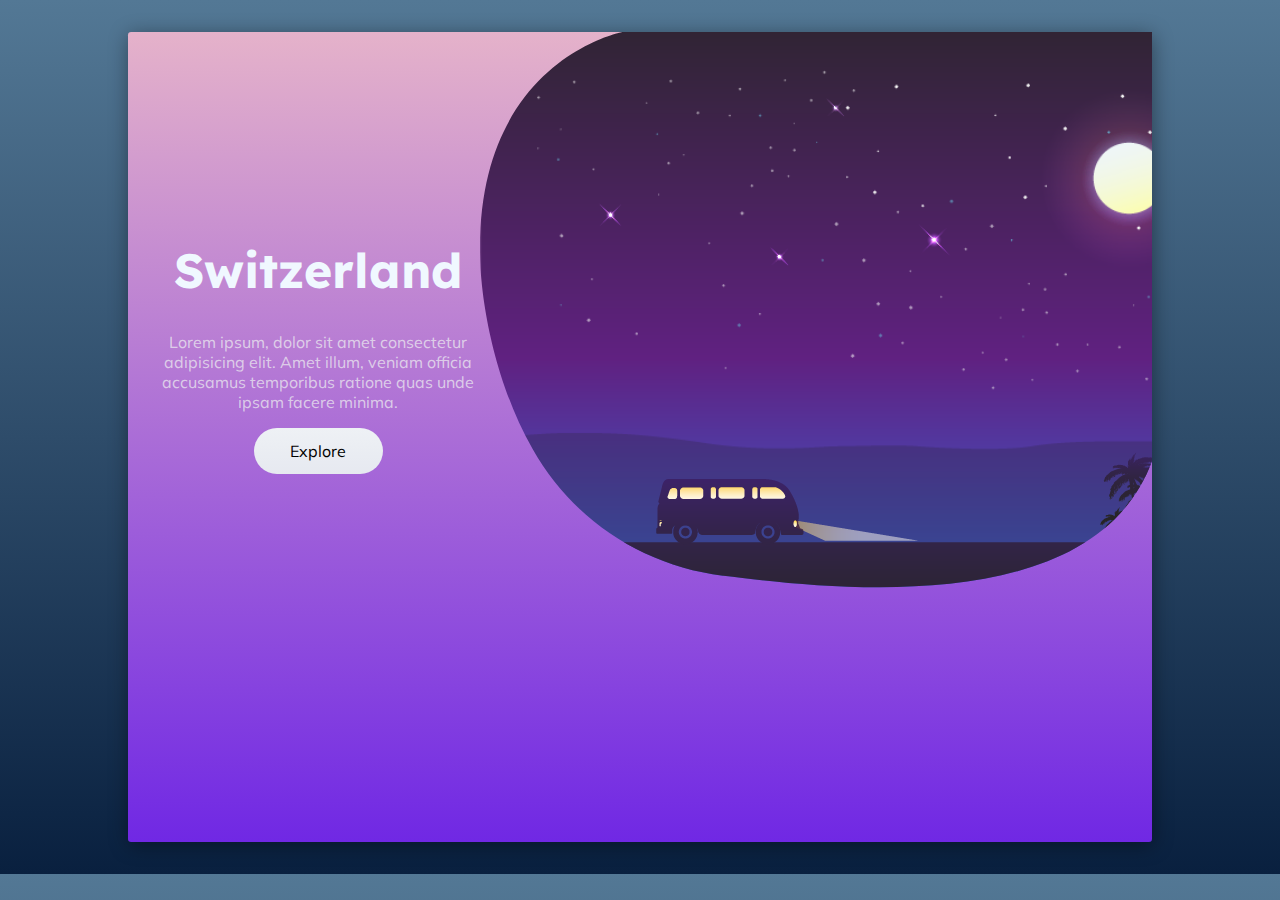
<file: index.html>
<!DOCTYPE html>
<html lang="en">

<head>
    <meta charset="UTF-8">
    <meta name="viewport" content="width=device-width, initial-scale=1.0">
    <meta http-equiv="X-UA-Compatible" content="ie=edge">
    <title>Responsive</title>
    <link href="https://fonts.googleapis.com/css?family=Lexend+Deca|Muli&display=swap&subset=vietnamese"
        rel="stylesheet">
    <link rel="stylesheet" href="style.css">
</head>

<body>
    <div class="wrapper">
        <div class="container">
            <div class="title">
                <h1>Switzerland</h1>
                <p>Lorem ipsum, dolor sit amet consectetur adipisicing elit. Amet illum, veniam officia accusamus
                    temporibus ratione quas unde ipsam facere minima.</p>
                <div class="buttons">
                    <button>Explore</button>
                </div>
            </div>
            <div class="graphic">
                <div class="clip-svg">
                    <div class="night">
                        <div class="surface moveRight"></div>
                        <div class="car suspension">
                            <img src="./assets/Img_06.png" alt="">
                        </div>
                    </div>
                </div>
                <svg id="Layer_1" data-name="Layer 1" xmlns="http:www.w3.org/2000/svg"
                    xmlns:xlink="http://www.w3.org/1999/xlink" viewBox="0 0 809.39 555.27">
                    <defs>
                        <style>
                            .cls-1 {
                                fill: url(#linear-gradient);
                            }

                            .cls-2 {
                                fill: url(#linear-gradient-2);
                            }
                        </style>
                        <linearGradient id="linear-gradient" x1="669" y1="470" x2="669" y2="470"
                            gradientUnits="userSpaceOnUse">
                            <stop offset="0" stop-color="#7fe0f4" />
                            <stop offset="0.1" stop-color="#76d9f1" />
                            <stop offset="0.26" stop-color="#5cc8ea" />
                            <stop offset="0.47" stop-color="#33abdd" />
                            <stop offset="0.57" stop-color="#1e9cd7" />
                            <stop offset="0.87" stop-color="#0075be" />
                            <stop offset="0.99" stop-color="#355c97" />
                        </linearGradient>
                        <linearGradient id="linear-gradient-2" x1="557.61" y1="277.63" x2="1367" y2="277.63"
                            xlink:href="#linear-gradient" />
                    </defs>
                    <title>Svg_2</title>
                    <clipPath id="myClip">
                        <path class="cls-1" d="M669,470" transform="translate(-557.61)" />
                        <path class="cls-2"
                            d="M700,0S549,29,558,233c0,0,2.7,95.93,52.24,184.12C649.64,487.28,720.66,534,800.53,543.66c104.88,12.76,372,45.63,429.47-115.66,0,0,6.49-75.47,66.54-111,43.34-25.61,70.46-71.68,70.46-122V0Z"
                            transform="translate(-557.61)" />
                    </clipPath>
                </svg>
            </div>
        </div>
        <div class="mobile-view">
            <img src="./assets/72.jpg" alt="">
        </div>
        <div class="tablet-view">
            <img src="./assets/27.jpg" alt="">
        </div>

    </div>

</body>

</html>
</file>
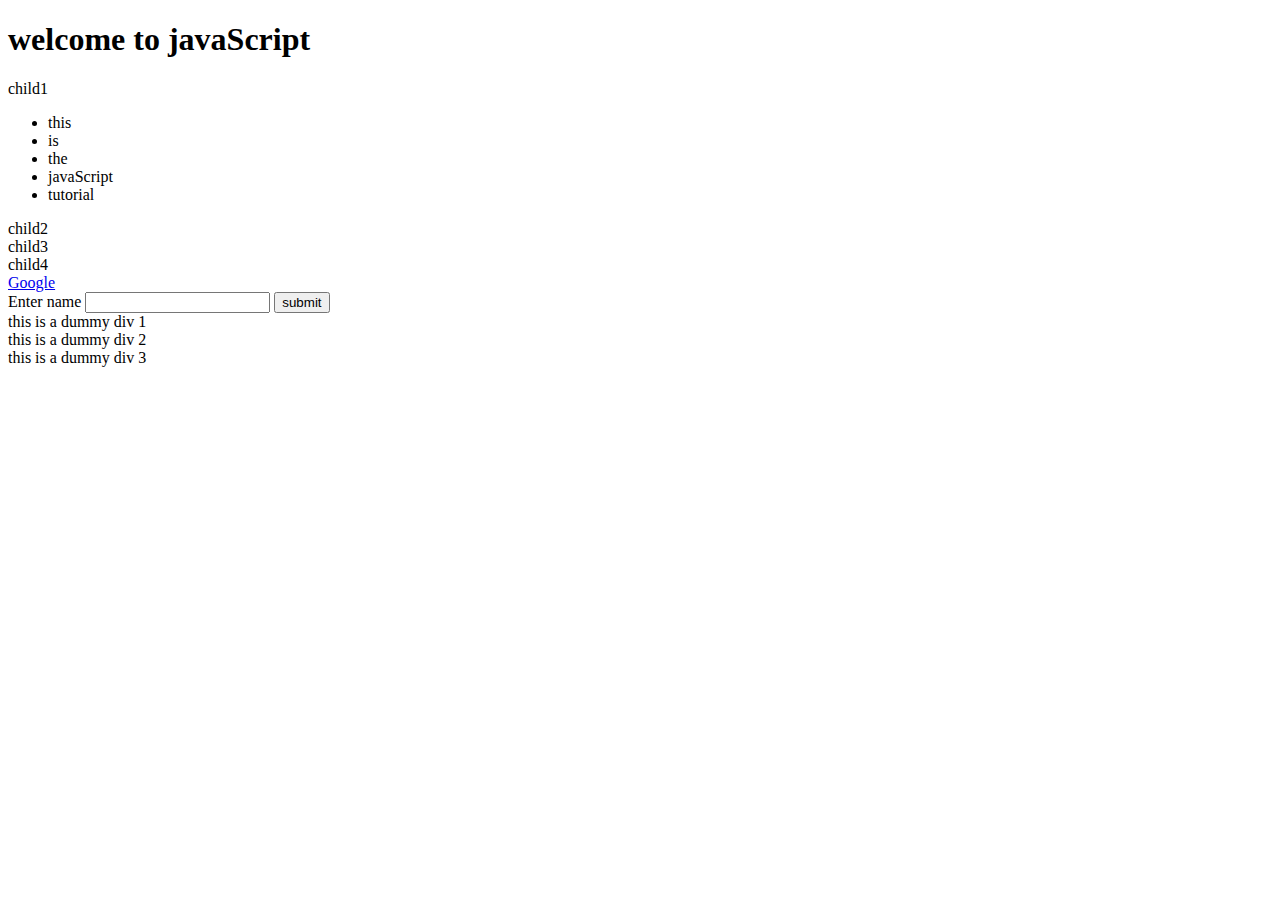
<file: website.html>
<!DOCTYPE html>
<html lang="en">

<head>
    <meta charset="UTF-8">
    <meta name="viewport" content="width=device-width, initial-scale=1.0">
    <meta http-equiv="X-UA-Compatible" content="ie=edge">
    <title>Document</title>
</head>

<body>
    <div class="dummy-div no">
        <h1 id="heading" class="heading_new">
            welcome to javaScript
        </h1>
    </div>
    <div class="container">
        <div class="child red" id="first">child1
            <ul class="this" id="my_ul">
                <li class="child1" id="f_ui">this</li>
                <li class="child1">is</li>
                <li class="child1">the</li>
                <li class="child1">javaScript</li>
                <li class="child1" id="l_ui">tutorial</li>
            </ul>
        </div>
        <div class="child">child2</div>
        <div class="child red">child3</div>
        <div class="child">child4</div>
        <form action="none.html">
            <a href="https//www.google.com">Google</a><br>
            <label for="">
                Enter name
                <input type="text">
                <input type="button" name="Name" id="btn" value="submit">
            </label>
        </form>
        <div class="no">this is a dummy div 1</div>
        <div class="no">this is a dummy div 2</div>
        <div class="no">this is a dummy div 3</div>
    </div>
    <script src="js/tut24.js"></script>
</body>

</html>
</file>
<file: style.css>
body {
    margin: 0;
    /*  091 Eternal Constance  */
    background-image: linear-gradient(to top, #09203f 0%, #537895 100%);
}

:root {
    --primary-gradient: linear-gradient(to top, #e6e9f0 0%, #eef1f5 100%);
}

.wrapper {
    height: 90vh;
    width: 80vw;
    max-width: 1100px;
    margin: 2rem auto;
    /* 069 Purple Division */
    background-image: linear-gradient(to top, #7028e4 0%, #e5b2ca 100%);
    box-shadow: 1px 3px 20px rgba(0, 0, 0, 0.4);
    border-radius: .2rem;
    position: relative;
}

.mobile-view {
    position: absolute;
    top: 0%;
    display: none;
}

.mobile-view img {
    width: 100%;
}

.tablet-view {
    position: absolute;
    top: 0%;
    display: none;
}

.tablet-view img {
    width: 100%;
}

.container {
    display: grid;
    grid-template-columns: repeat(2, 1fr);
    overflow: hidden;
    height: 100%;
}

/* Buttons */
.container .title {
    width: 90%;
    height: 20%;
    text-align: center;
    padding: 2rem 2rem;
    margin: 9rem 0;
    z-index: 9999;
}

.container h1 {
    font-family: 'Lexend Deca', sans-serif;
    font-size: 3em;
    color: aliceblue;
}

.container p {
    font-family: 'Muli', sans-serif;
    color: #ececf0bd;
}

button {
    font-family: 'Muli', sans-serif;
    color: black;
    font-size: 1rem;
    padding: .8rem 2.3rem;
    margin: 0 .1rem;
    border: 0;
    border-radius: 3rem;
    background: var(--primary-gradient);
    cursor: pointer;
}

.clip-svg {
    clip-path: url(#myClip);
}


/***********Car Animation *******/


.night {
    height: 560px;
    width: 700px;
    background: url('./assets/background.png');
    background-size: cover;
    position: relative;
    overflow-x: hidden;
}

.surface {
    height: 140px;
    width: 500%;
    display: block;
    background: url('./assets/Img_02.png');
    position: absolute;
    bottom: 0;
    left: 0px;
    background-repeat: repeat-x;
}

.moveRight {
    animation: moveRight 6s linear infinite;
}

@keyframes moveRight {
    100% {
        transform: translateX(-2950px);
    }
}

/* Made Changes */
.car {
    position: absolute;
    bottom: 43px;
    left: 24%;
}

.suspension {
    animation: suspension 1s linear infinite;
}

@keyframes suspension {
    100% {
        transform: translateY(-1px);
    }

    50% {
        transform: translateY(2px);
    }

    0% {
        transform: translateY(-1px);
    }
}


/* Responsive */
@media only screen and (max-width: 1013px) {
    .graphic {
        display: none;
    }

    .container {
        grid-template-columns: 100%;
    }

    .tablet-view {
        display: block;
    }

    .container .title {
        padding: 0 .9rem;
    }

    .container .title h1 {
        font-size: 2rem;
    }

    .container .title {
        margin: 3rem 1rem;
    }
}

@media only screen and (max-width: 678px) {
    .tablet-view {
        display: none;
    }

    .mobile-view {
        display: block;
    }
}

@media only screen and (max-width: 402px) {
    .mobile-view {
        display: none;
    }

    .container .title {
        margin: 0;
    }
}
</file>
